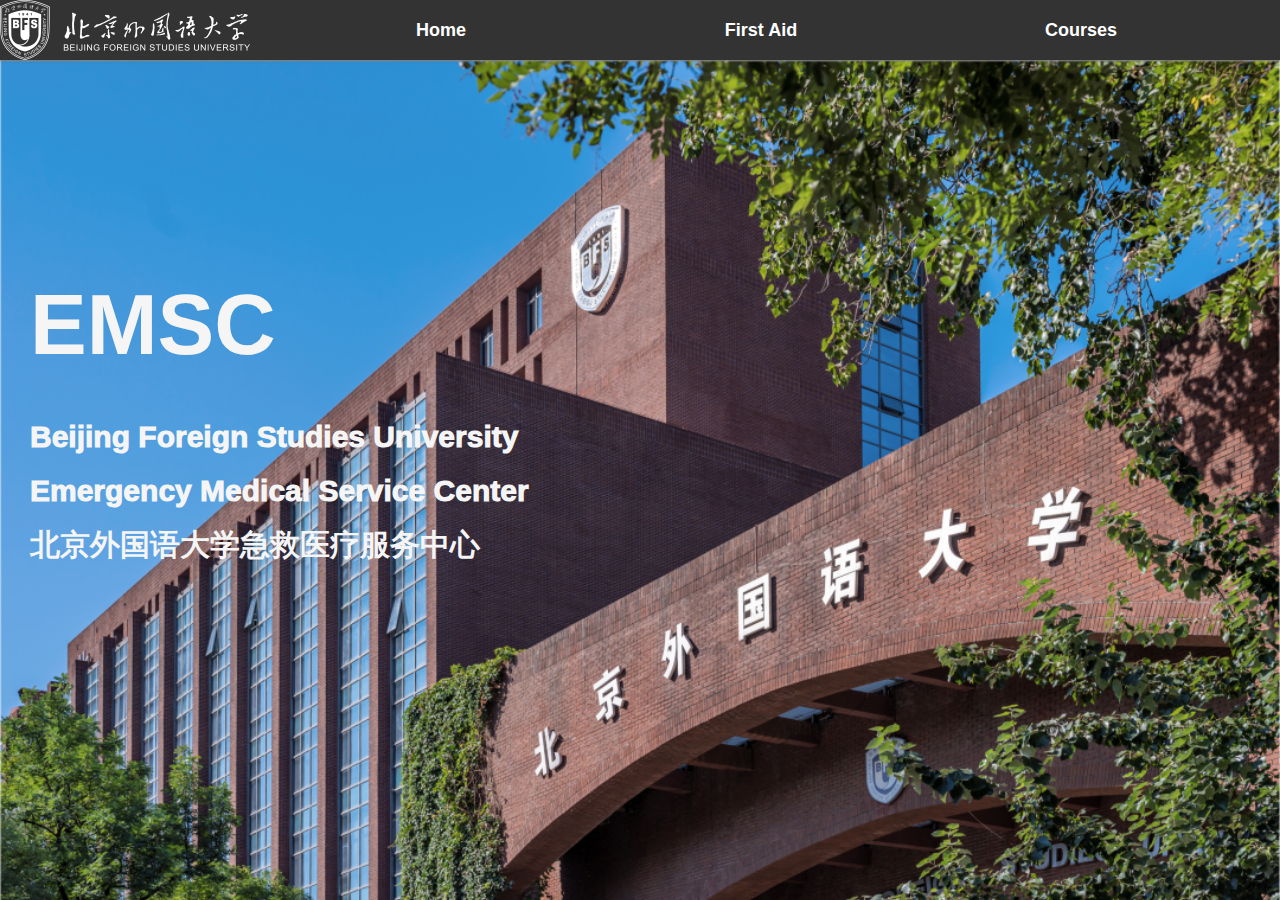
<file: index.html>
<!DOCTYPE html>
<head>
    <meta charset="UTF-8">
    <title>BFSU EMSC</title>
    <link rel="stylesheet" href="index.css">
</head>

<body>
    <!-- logo -->
    <div class="logo"><img src="images/logo-transparent-small.png"></div>

    <!-- 下拉导航条 -->
    <div class="nav">
        <ul class="navlist">
            <li class="btli"><a href="index.html">Home</a></li>
            <li class="btli"><a href="cardiac.html">First Aid</a>
                <ul class="droplist">
                    <li><a href="cardiac.html">Cardiac Emergency</a></li>
                    <li><a href="respiratory.html">Respiratory Emergency</a></li>
                </ul>
            </li>
            <li class="btli"><a href="courses.html">Courses</a></li>
        </ul>
    </div>

    <!-- 文字 -->
    <div class="text">
        <h1>EMSC</h1>
        <h2>Beijing Foreign Studies University</h2>
        <h2>Emergency Medical Service Center</h2>
        <h2>北京外国语大学急救医疗服务中心</h2>
    </div>
</body>
</html>
</file>
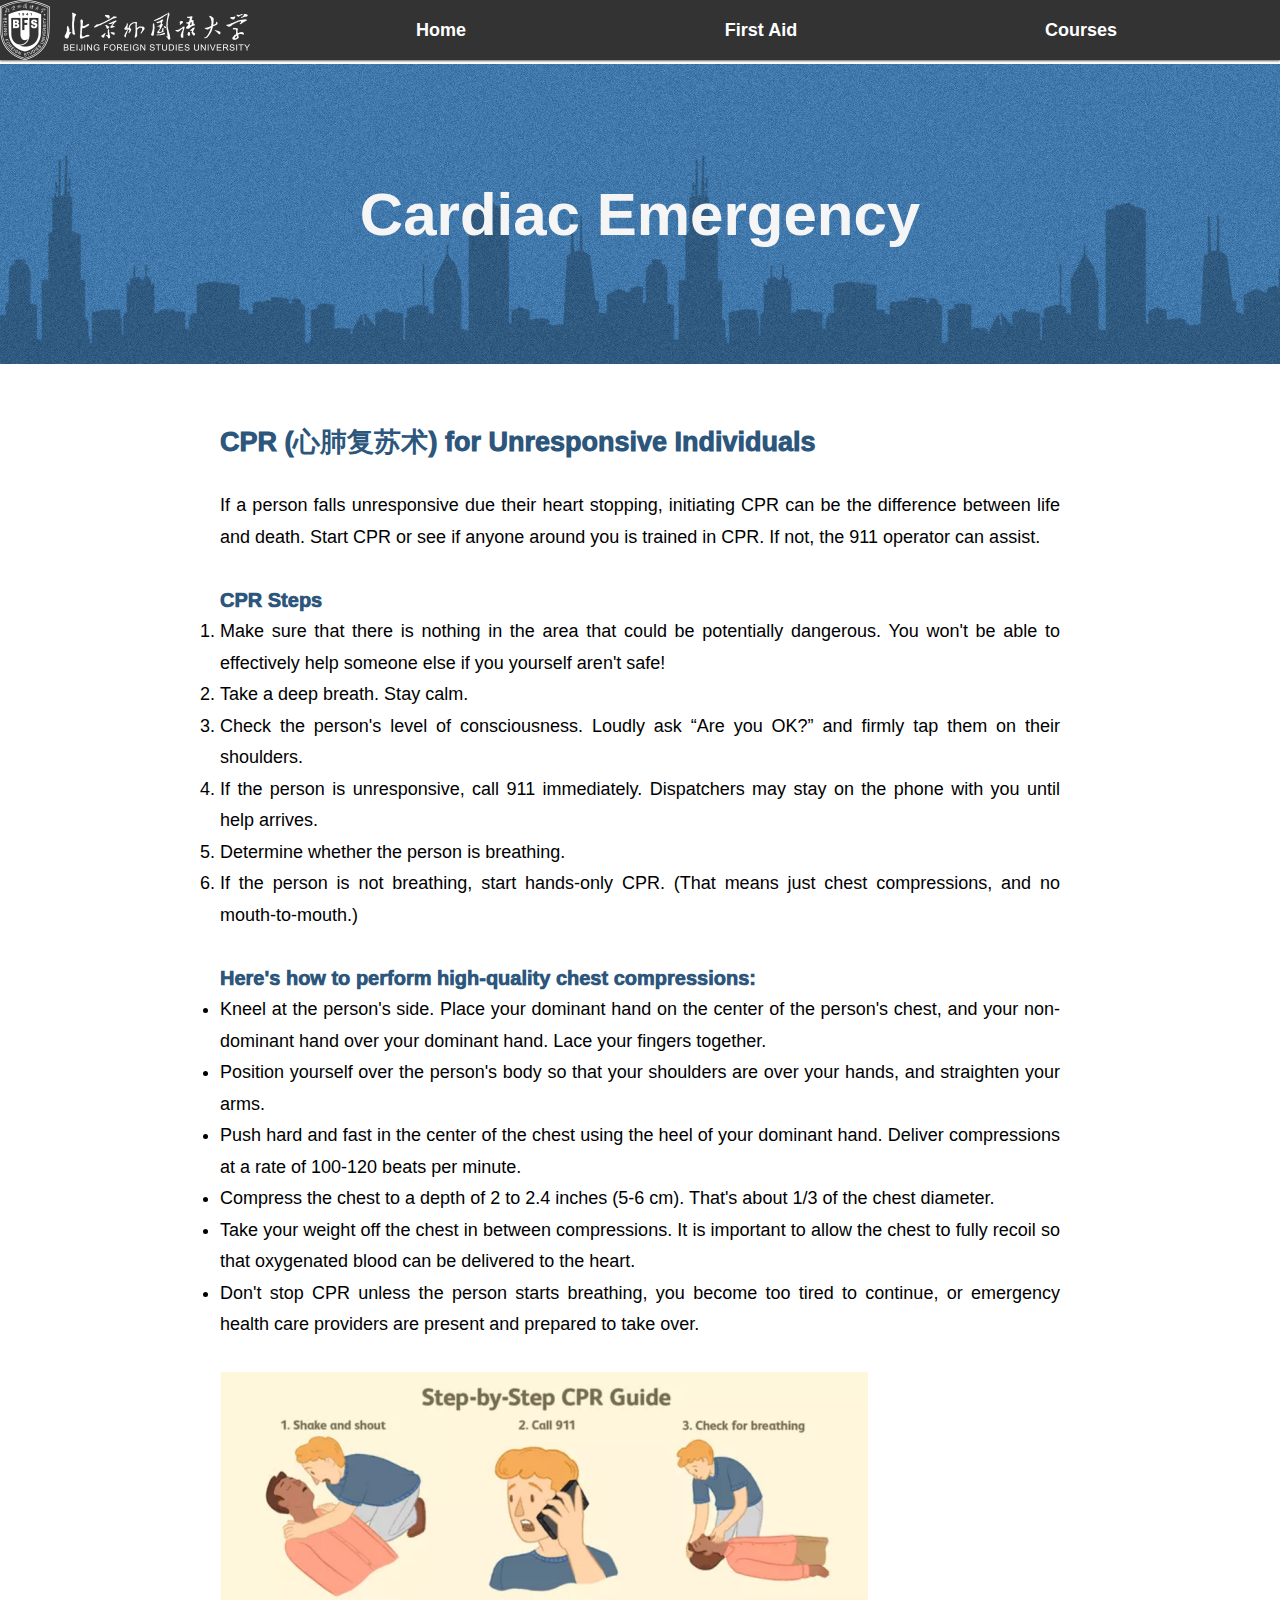
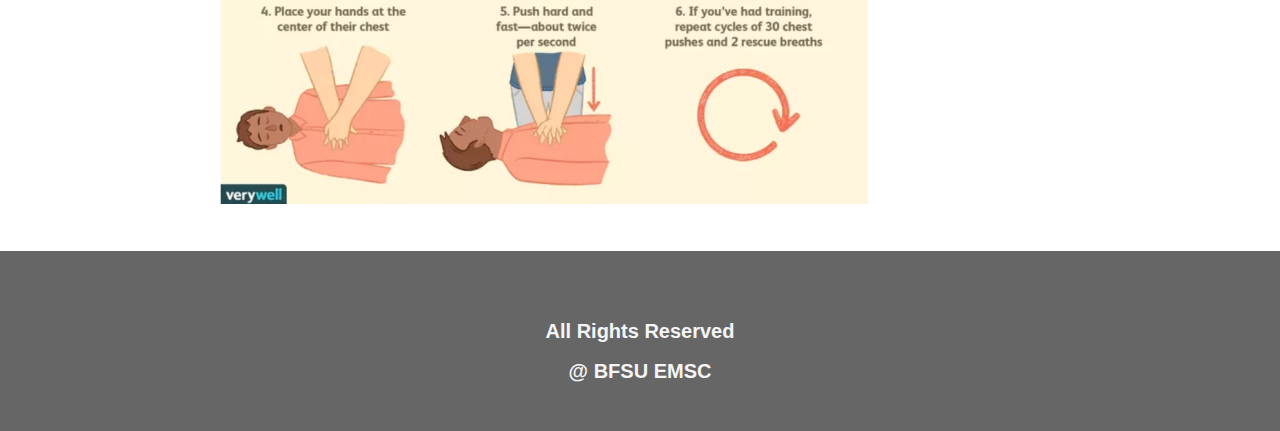
<file: cardiac.html>
<!DOCTYPE html>
<head>
    <meta charset="UTF-8">
    <title>BFSU EMSC</title>
    <link rel="stylesheet" href="cardiac.css">
</head>

<body>
        <!-- logo -->
        <div class="logo"><img src="images/logo-transparent-small.png"></div>

        <!-- 下拉导航条 -->
        <div class="nav">
            <ul class="navlist">
                <li class="btli"><a href="index.html">Home</a></li>
                <li class="btli"><a href="cardiac.html">First Aid</a>
                    <ul class="droplist">
                        <li><a href="cardiac.html">Cardiac Emergency</a></li>
                        <li><a href="respiratory.html">Respiratory Emergency</a></li>
                    </ul>
                </li>
                <li class="btli"><a href="courses.html">Courses</a></li>
            </ul>
        </div>

        <!-- banner -->
        <div class="banner">
            <p>Cardiac Emergency</p>
        </div>

        <!-- 文字 -->
        <div class="text">
        <br/>
        <br/>
        <h1>CPR (心肺复苏术) for Unresponsive Individuals </h1>
        <br/>
        
        <p>If a person falls unresponsive due their heart stopping, initiating CPR can be the difference between life and death. Start CPR or see if anyone around you is trained in CPR. If not, the 911 operator can assist.</p>
        <br/>

        <h2>CPR Steps</h2>
        <ol>
            <li>Make sure that there is nothing in the area that could be potentially dangerous. You won't be able to effectively help someone else if you yourself aren't safe!</li>
            <li>Take a deep breath. Stay calm.</li>
            <li>Check the person's level of consciousness. Loudly ask “Are you OK?” and firmly tap them on their shoulders.</li>
            <li>If the person is unresponsive, call 911 immediately. Dispatchers may stay on the phone with you until help arrives.</li>
            <li>Determine whether the person is breathing.</li>
            <li>If the person is not breathing, start hands-only CPR. (That means just chest compressions, and no mouth-to-mouth.)</li>
        </ol>
        <br/>

        <h2>Here's how to perform high-quality chest compressions:</h2>
        <ul>
            <li>Kneel at the person's side. Place your dominant hand on the center of the person's chest, and your non-dominant hand over your dominant hand. Lace your fingers together.</li>
            <li>Position yourself over the person's body so that your shoulders are over your hands, and straighten your arms.</li>
            <li>Push hard and fast in the center of the chest using the heel of your dominant hand.
                Deliver compressions at a rate of 100-120 beats per minute.</li>
            <li>Compress the chest to a depth of 2 to 2.4 inches (5-6 cm). That's about 1/3 of the chest diameter.</li>
            <li>Take your weight off the chest in between compressions. It is important to allow the chest to fully recoil so that oxygenated blood can be delivered to the heart.</li>
            <li>Don't stop CPR unless the person starts breathing, you become too tired to continue, or emergency health care providers are present and prepared to take over.</li>
        </ul>
        <br/>
        <img src="images/CPR.png">
        </div>
        <br/>
        <br/>

        <!-- bottom -->
        <div class="bottom">
            <p>All Rights Reserved<br/>@&nbsp;BFSU EMSC</p>
        </div>
    
</body>
</html>
</file>
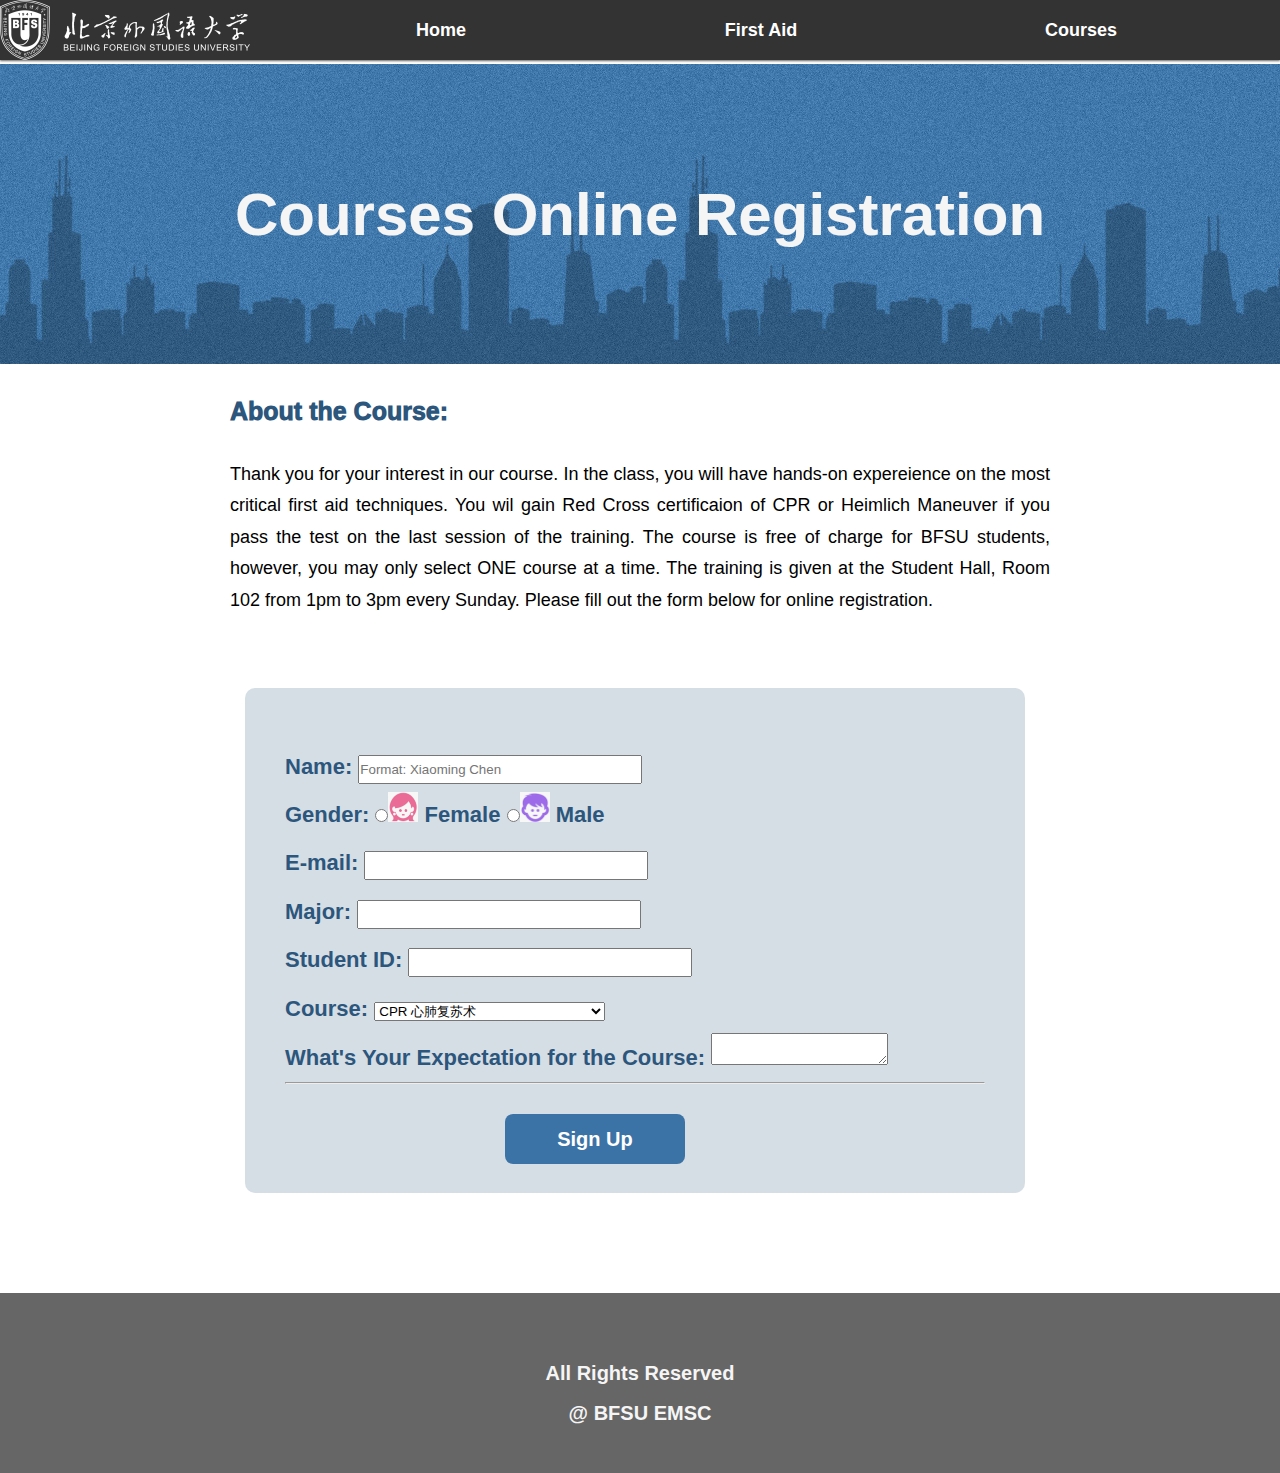
<file: courses.html>
<!DOCTYPE html>
<head>
    <meta charset="UTF-8">
    <title>BFSU EMSC</title>
    <link rel="stylesheet" href="courses.css">

</head>
 <!-- logo -->
 <div class="logo"><img src="images/logo-transparent-small.png"></div>

 <!-- 下拉导航条 -->
 <div class="nav">
    <ul class="navlist">
        <li class="btli"><a href="index.html">Home</a></li>
        <li class="btli"><a href="cardiac.html">First Aid</a>
            <ul class="droplist">
                <li><a href="cardiac.html">Cardiac Emergency</a></li>
                <li><a href="respiratory.html">Respiratory Emergency</a></li>
            </ul>
        </li>
        <li class="btli"><a href="courses.html">Courses</a></li>
    </ul>
</div>

<!-- banner -->
<div class="banner">
    <p>Courses Online Registration</p>
    </div>

<!-- text -->
<div class="text">
    <br/>
    <h1>About the Course: </h1>
    <br/>
    <p>Thank you for your interest in our course. In the class, you will have hands-on expereience on the most critical first aid techniques. You wil gain Red Cross certificaion of CPR or Heimlich Maneuver if you pass the test on the last session of the training. The course is free of charge for BFSU students, however, you may only select ONE course at a time. The training is given at the Student Hall, Room 102 from 1pm to 3pm every Sunday. Please fill out the form below for online registration. </p>
    <br/>
</div>

<!-- Registration Form -->
    <div class="form">
        <form>
            <label>Name: </label><input class="ad" type="text" placeholder="Format: Xiaoming Chen">
            <br/>
            <label>Gender: </label>
            <input type="radio" name="sex" id="Female"><label for="Female"><img src="images/girl.png" width="30px" height="30px"> Female</label>
            <input type="radio" name="sex" id="Male"><label for="Male"><img src="images/boy.png" width="30px" height="30px"> Male</label>
            <br/>
            <label>E-mail: </label><input class="ad" type="email">
            <br/>
            <label>Major: </label><input class="ad" type="text">
            <br/>
            <label>Student ID: </label><input class="ad" type="text">
            <br/>
            <label>Course: </label>
            <select>
                <option class="ad">CPR 心肺复苏术</option>
                <option class="ad">Heimlich Maneuver 海姆利克急救法</option>
            </select>
            <br/>
            <label>What's Your Expectation for the Course: </label><textarea></textarea>  
            <br/> 
            <hr>
            <div class="button" onclick="pw()">
                <a href="#">Sign Up</a>
            </div>
        </form>
    </div>

    <script>
		function pw(){
			alert("Registration submitted. Thank you!")
		}
		</script>
    
    <!-- 提交按钮 -->
   

     <!-- bottom -->
     <div class="bottom">
        <p>All Rights Reserved<br/>@&nbsp;BFSU EMSC</p>
    </div>

<body>
    
</body>

</html>
</file>
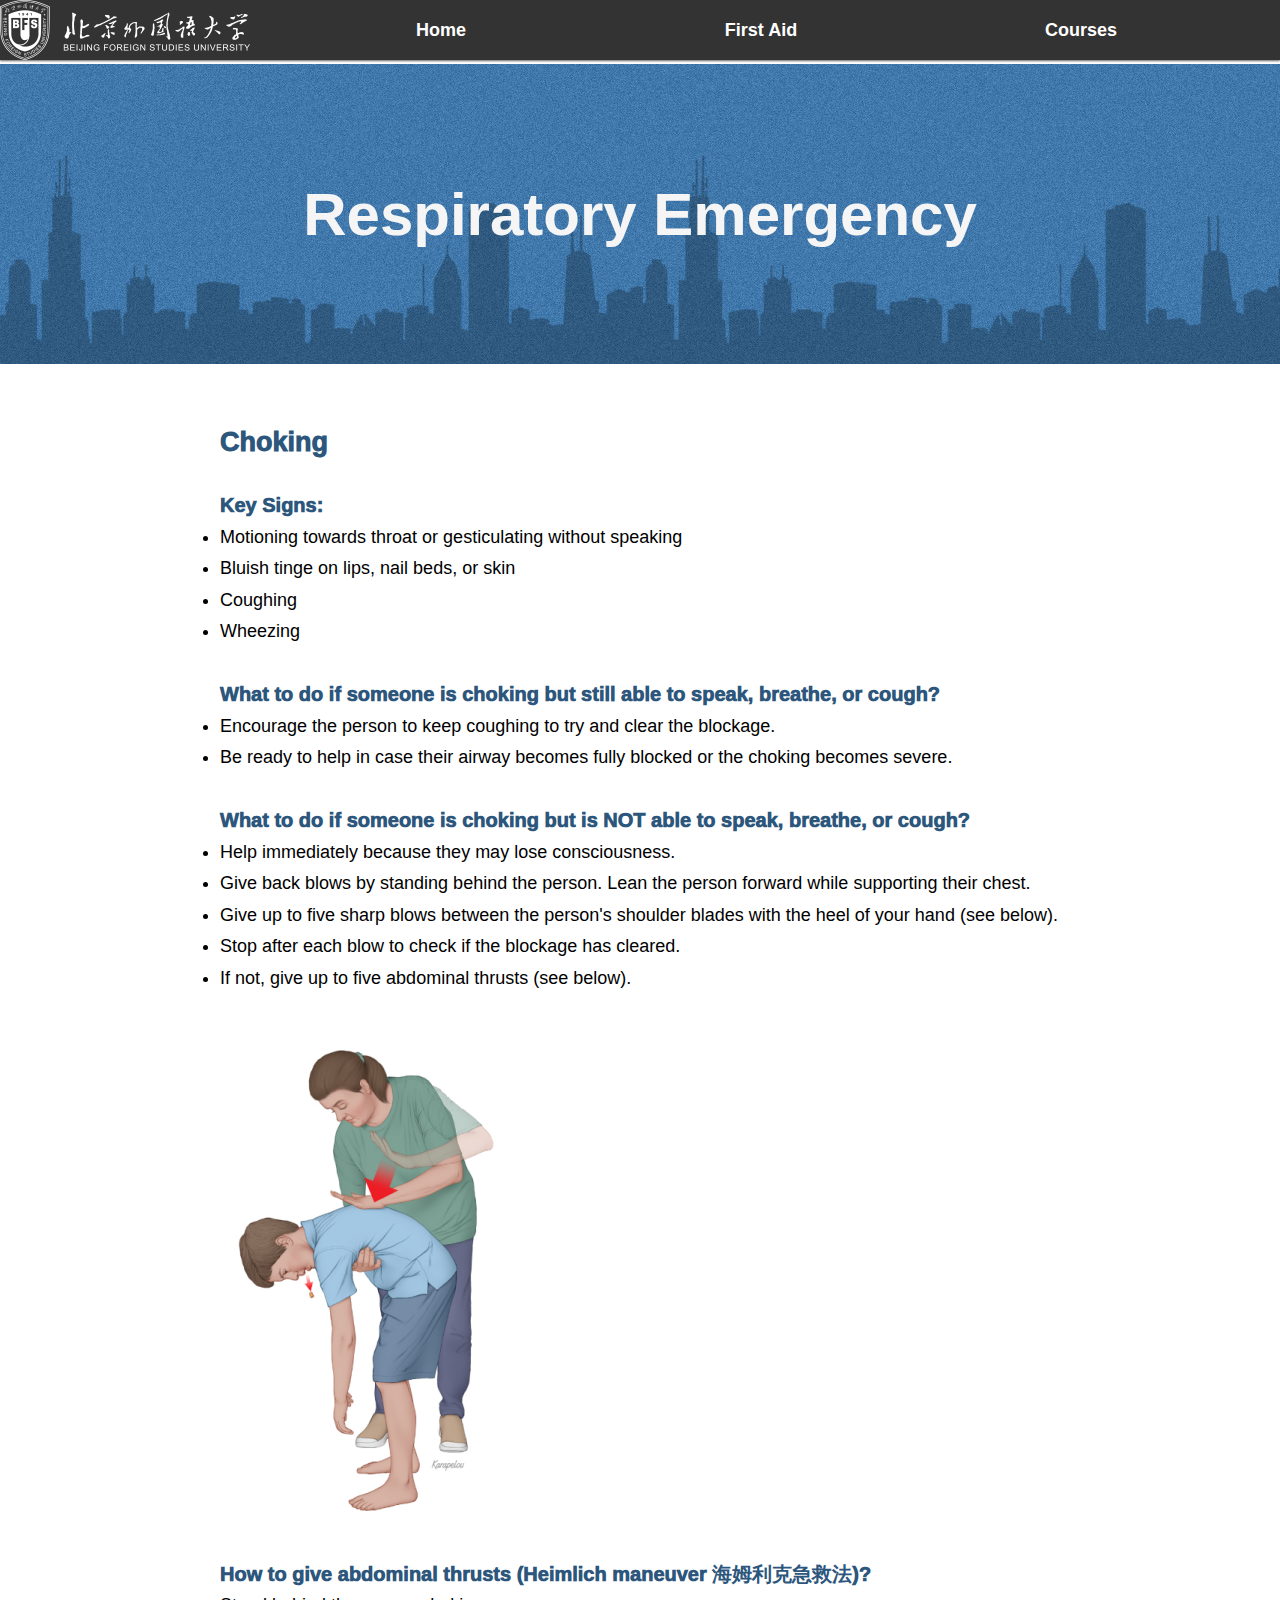
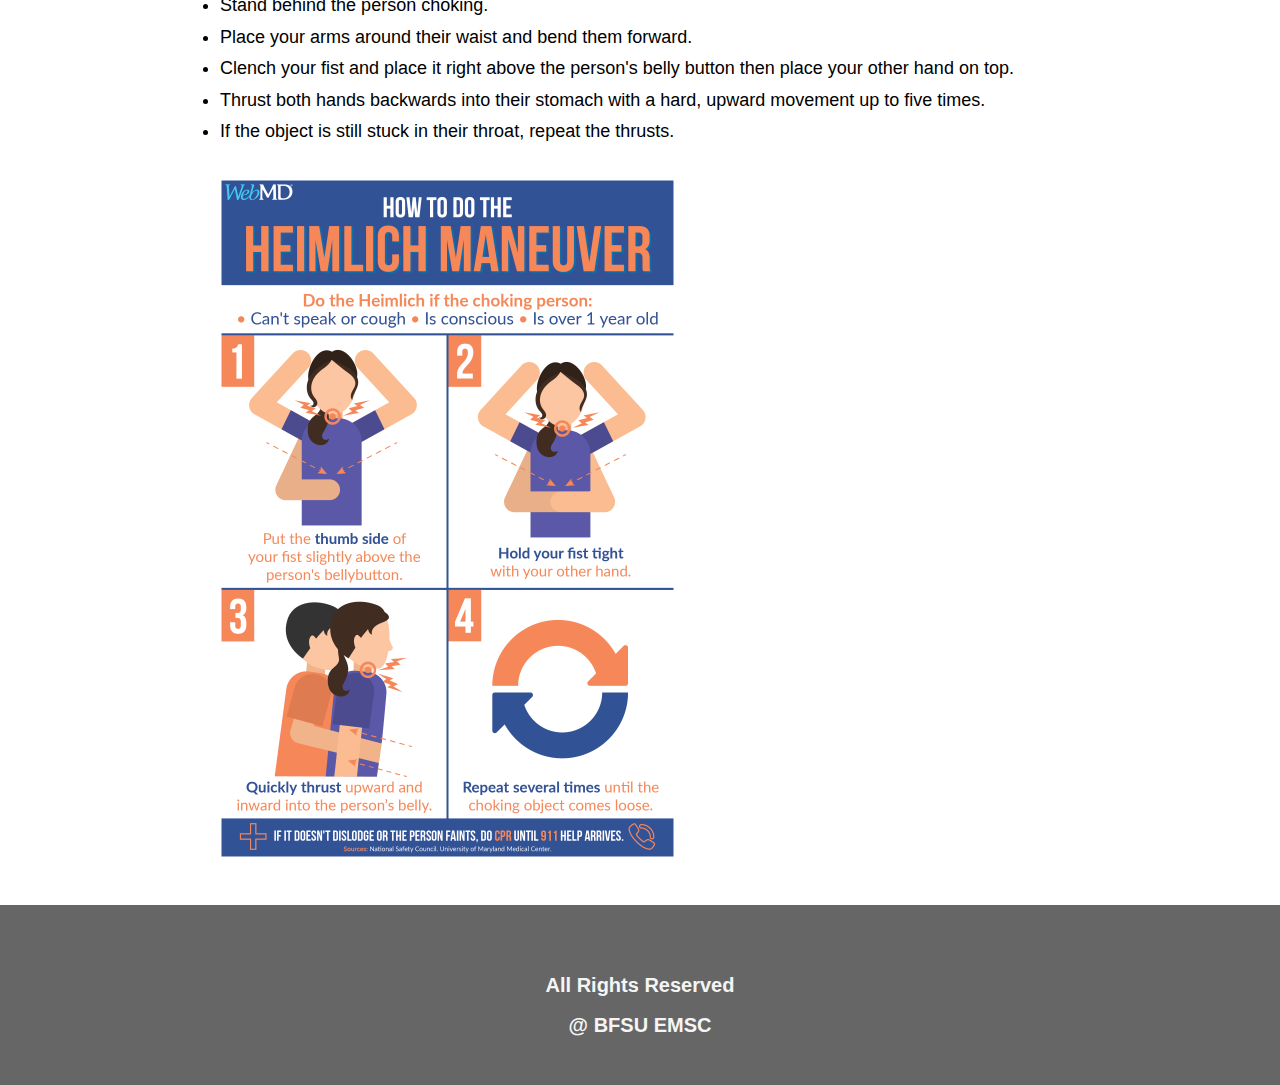
<file: respiratory.html>
<!DOCTYPE html>
<head>
    <meta charset="UTF-8">
    <title>BFSU EMSC</title>
    <link rel="stylesheet" href="respiratory.css">
</head>

<body>
        <!-- logo -->
        <div class="logo"><img src="images/logo-transparent-small.png"></div>

        <!-- 下拉导航条 -->
        <div class="nav">
            <ul class="navlist">
                <li class="btli"><a href="index.html">Home</a></li>
                <li class="btli"><a href="cardiac.html">First Aid</a>
                    <ul class="droplist">
                        <li><a href="cardiac.html">Cardiac Emergency</a></li>
                        <li><a href="respiratory.html">Respiratory Emergency</a></li>
                    </ul>
                </li>
                <li class="btli"><a href="courses.html">Courses</a></li>
            </ul>
        </div>

        <!-- banner -->
        <div class="banner">
            <p>Respiratory Emergency</p>
        </div>

        <!-- 文字 -->
        <div class="text">
        <br/>
        <br/>
        <h1>Choking</h1>
        <br/>

        <h2>Key Signs:</h2>
        <ul>
            <li>Motioning towards throat or gesticulating without speaking</li>
            <li>Bluish tinge on lips, nail beds, or skin</li>
            <li>Coughing</li>
            <li>Wheezing</li>
        </ul>
        <br/>

        <h2>What to do if someone is choking but still able to speak, breathe, or cough?</h2>
        <ul>
            <li>Encourage the person to keep coughing to try and clear the blockage.</li>
            <li>Be ready to help in case their airway becomes fully blocked or the choking becomes severe.</li>
        </ul>
        <br/>

        <h2>What to do if someone is choking but is NOT able to speak, breathe, or cough?</h2>
        <ul>
            <li>Help immediately because they may lose consciousness.</li>
            <li>Give back blows by standing behind the person. Lean the person forward while supporting their chest.</li>
            <li>Give up to five sharp blows between the person's shoulder blades with the heel of your hand (see below).</li>
            <li>Stop after each blow to check if the blockage has cleared.</li>
            <li>If not, give up to five abdominal thrusts (see below).</li>
        </ul>
        <br/>

        <img src="images/abdominal thrust.png">
        <br/>
        <br/>

        <h2>How to give abdominal thrusts (Heimlich maneuver&nbsp;海姆利克急救法)?</h2>
        <ul>
            <li>Stand behind the person choking.</li>
            <li>Place your arms around their waist and bend them forward.</li>
            <li>Clench your fist and place it right above the person's belly button then place your other hand on top.</li>
            <li>Thrust both hands backwards into their stomach with a hard, upward movement up to five times.</li>
            <li>If the object is still stuck in their throat, repeat the thrusts.</li>
        </ul>
        <br/>

        <img src="images/Heimlich.png">
        </div>

        <br/>
        <br/>

        <div class="bottom">
            <p>All Rights Reserved<br/>@&nbsp;BFSU EMSC</p>
        </div>
    
</body>
</html>
</file>
<file: index.css>
/*logo的样式设计*/
.logo {
    float: left;
    width: 251px;
    margin-right: 30px;
    }

/*下拉导航条的所有样式设计*/
.nav {
    height: 60px;
    background: #333;
    box-shadow: 0 1px 2px #666;
}

* {
    margin: 0;
    padding: 0;
    text-decoration: none;
    list-style: none;
}

.btli {
    float: left;
    width: 320px;
    line-height: 60px;
    text-align: center;
}

.navlist a {
    color: white;
    font-family: Helvetica;
    font-weight: bold;
    font-size: 18px;
    display:block;
}

.navlist a:hover {
     background: #666;
}

.droplist {
    background-color: #333;
    box-shadow: 0 1px 2px #333;
    display: none;
    border-radius: 6px;
}

.btli:hover .droplist {
    display: block;
}

.droplist li {
    border-top: 1px solid #666;
}

/* 背景大图 */
body {
    background-image: url(images/background.png);
    background-repeat: no-repeat;
    background-size: 100% auto;
    background-position:center 60px;
    background-attachment: scroll;
    color: whitesmoke;
}

/* 页面文字样式 */
body h1 {
    font-size: 85px;
    font-family: Helvetica;
    line-height: 200%;
}

body h2 {
    font-size: 30px;
    font-family: Helvetica, 'Microsoft Yahei';
    font-weight: 1000;
    line-height: 180%;
}

.text {
    height: 500px;
    margin-top: 180px;
    margin-left: 30px;
}
</file>
<file: cardiac.css>
/*logo的样式设计*/
.logo {
    float: left;
    width: 251px;
    margin-right: 30px;
    }

/*下拉导航条的所有样式设计*/
.nav {
    height: 60px;
    background: #333;
    box-shadow: 0 1px 2px #666;
}

* {
    margin: 0;
    padding: 0;
    text-decoration: none;
}

.btli {
    list-style: none;
    float: left;
    width: 320px;
    line-height: 60px;
    text-align: center;
}

.navlist a {
    color: white;
    font-family: Helvetica;
    font-weight: bold;
    font-size: 18px;
    display:block;
}

.navlist a:hover {
     background: #666;
}

.droplist {
    list-style: none;
    background-color: #333;
    box-shadow: 0 1px 2px #333;
    display: none;
    border-radius: 6px;
    position: absolute;
    z-index: 999;
}

.droplist li {
    width: 320px;
  }

.btli:hover .droplist {
    display: block;
}

.droplist li {
    border-top: 1px solid #666;
}

/* banner的样式设计 */
.banner {
    width: 100%;
    height: 300px;
    background-image: url(images/blue.jfif);
    display: flex;
    justify-content: center;
    align-items: center;
    }

.banner p {
    color: whitesmoke;
    font-family: Helvetica;
    font-weight: bold;
    font-size: 60px;
}

/* 文字的样式设计 */
.text {
    margin-right: 220px;
    margin-left: 220px;
    font-family: Arial, 'Microsoft Yahei';
    font-size: 18px;
    line-height: 175%;
    text-align: justify;
}

.text h1 {
    font-size: 27px;
    font-weight: 1000;
    color: rgb(44, 86, 124);
}

.text h2{
    font-size: 20px;
    font-weight: 1000;
    color: rgb(44, 86, 124);
}

/* bottom的设计 */
.bottom {
    height: 120px;
    padding-top: 60px;
    line-height: 200%;
    background-color: #666;
    color: whitesmoke;
    font-size: 20px;
    font-family: Helvetica;
    font-weight: bold;
    text-align: center;
}
</file>
<file: courses.css>
/*logo的样式设计*/
.logo {
    float: left;
    width: 251px;
    margin-right: 30px;
    }

    /*下拉导航条的所有样式设计*/
.nav {
    height: 60px;
    background: #333;
    box-shadow: 0 1px 2px #666;
}

* {
    margin: 0;
    padding: 0;
    text-decoration: none;
}

.btli {
    list-style: none;
    float: left;
    width: 320px;
    line-height: 60px;
    text-align: center;
}

.navlist a {
    color: white;
    font-family: Helvetica;
    font-weight: bold;
    font-size: 18px;
    display:block;
}

.navlist a:hover {
     background: #666;
}

.droplist {
    list-style: none;
    background-color: #333;
    box-shadow: 0 1px 2px #333;
    display: none;
    border-radius: 6px;
    position: absolute;
    z-index: 999;
}

.droplist li {
    width: 320px;
  }

.btli:hover .droplist {
    display: block;
}

.droplist li {
    border-top: 1px solid #666;
}

/* banner的样式设计 */
.banner {
    width: 100%;
    height: 300px;
    background-image: url(images/blue.jfif);
    display: flex;
    justify-content: center;
    align-items: center;
    }

.banner p {
    color: whitesmoke;
    font-family: Helvetica;
    font-weight: bold;
    font-size: 60px;
}

/* 课程说明部分的文字样式设计 */
.text {
    margin-right: 230px;
    margin-left: 230px;
    color: black;
    font-size:18px;
    font-family: Helvetica;
    text-align: justify;
    line-height: 175%;
    }

.text h1 {
    font-size: 25px;
    font-weight: 1000;
    color: rgb(44, 86, 124);
}

/* Registration Form 的设计 */
.form {
    margin-top: 40px;
    margin-bottom: 20px;
    margin-left: 245px;
    margin-right: 250px;
    padding-left: 40px;
    padding-right: 40px;
    padding-top: 55px;
    width: 700px;
    height: 450px;
    background-color: rgba(44, 86, 124, 0.2);
    color: rgb(44, 86, 124);
    font-family: Helvetica;
    font-size: 22px;
    font-weight: bold;
    line-height: 220%;
    border-radius: 10px;
    box-shadow: 5px;
}

.ad {
    width: 280px;
    height: 25px;
}

/* bottom的设计 */
.bottom {
    margin-top: 100px;
    margin-bottom: 0;
    height: 120px;
    padding-top: 60px;
    line-height: 200%;
    background-color: #666;
    color: whitesmoke;
    font-size: 20px;
    font-family: Helvetica;
    font-weight: bold;
    text-align: center;
}

/* button的设计 */
.button a {
    display: inline-block;
    width: 180px;
    height: 50px;
    background-color: rgb(60, 115, 166);
    margin-bottom: 40px;
    margin-top: 30px;
    margin-left: 220px;
    line-height: 50px;
    text-align: center;
    border-radius: 8px;
    box-shadow: 5px;
    font-style: normal;
    font-size: 20px;
    font-weight: bold;
    text-decoration: none;
    color: white;
}

.button a:hover {
    background-color: rgb(169, 206, 241);
    color: rgb(60, 115, 166);
}
</file>
<file: respiratory.css>
/*logo的样式设计*/
.logo {
    float: left;
    width: 251px;
    margin-right: 30px;
    }

/*下拉导航条的所有样式设计*/
.nav {
    height: 60px;
    background: #333;
    box-shadow: 0 1px 2px #666;
}

* {
    margin: 0;
    padding: 0;
    text-decoration: none;
}

.btli {
    list-style: none;
    float: left;
    width: 320px;
    line-height: 60px;
    text-align: center;
}

.navlist a {
    color: white;
    font-family: Helvetica;
    font-weight: bold;
    font-size: 18px;
    display:block;
}

.navlist a:hover {
     background: #666;
}

.droplist {
    list-style: none;
    background-color: #333;
    box-shadow: 0 1px 2px #333;
    display: none;
    border-radius: 6px;
    position: absolute;
    z-index: 999;
}

.droplist li {
    width: 320px;
  }

.btli:hover .droplist {
    display: block;
}

.droplist li {
    border-top: 1px solid #666;
}

/* banner的样式设计 */
.banner {
    width: 100%;
    height: 300px;
    background-image: url(images/blue.jfif);
    display: flex;
    justify-content: center;
    align-items: center;
    }

.banner p {
    color: whitesmoke;
    font-family: Helvetica;
    font-weight: bold;
    font-size: 60px;
}

/* 文字的样式设计 */
.text {
    margin-right: 180px;
    margin-left: 220px;
    font-family: Arial, 'Microsoft Yahei';
    font-size: 18px;
    line-height: 175%;
    text-align: justify;
}

.text h1 {
    font-size: 27px;
    font-weight: 1000;
    color: rgb(44, 86, 124);
}

.text h2{
    font-size: 20px;
    font-weight: 1000;
    color: rgb(44, 86, 124);
}

/* bottom的设计 */
.bottom {
    height: 120px;
    padding-top: 60px;
    line-height: 200%;
    background-color: #666;
    color: whitesmoke;
    font-size: 20px;
    font-family: Helvetica;
    font-weight: bold;
    text-align: center;
}
</file>
